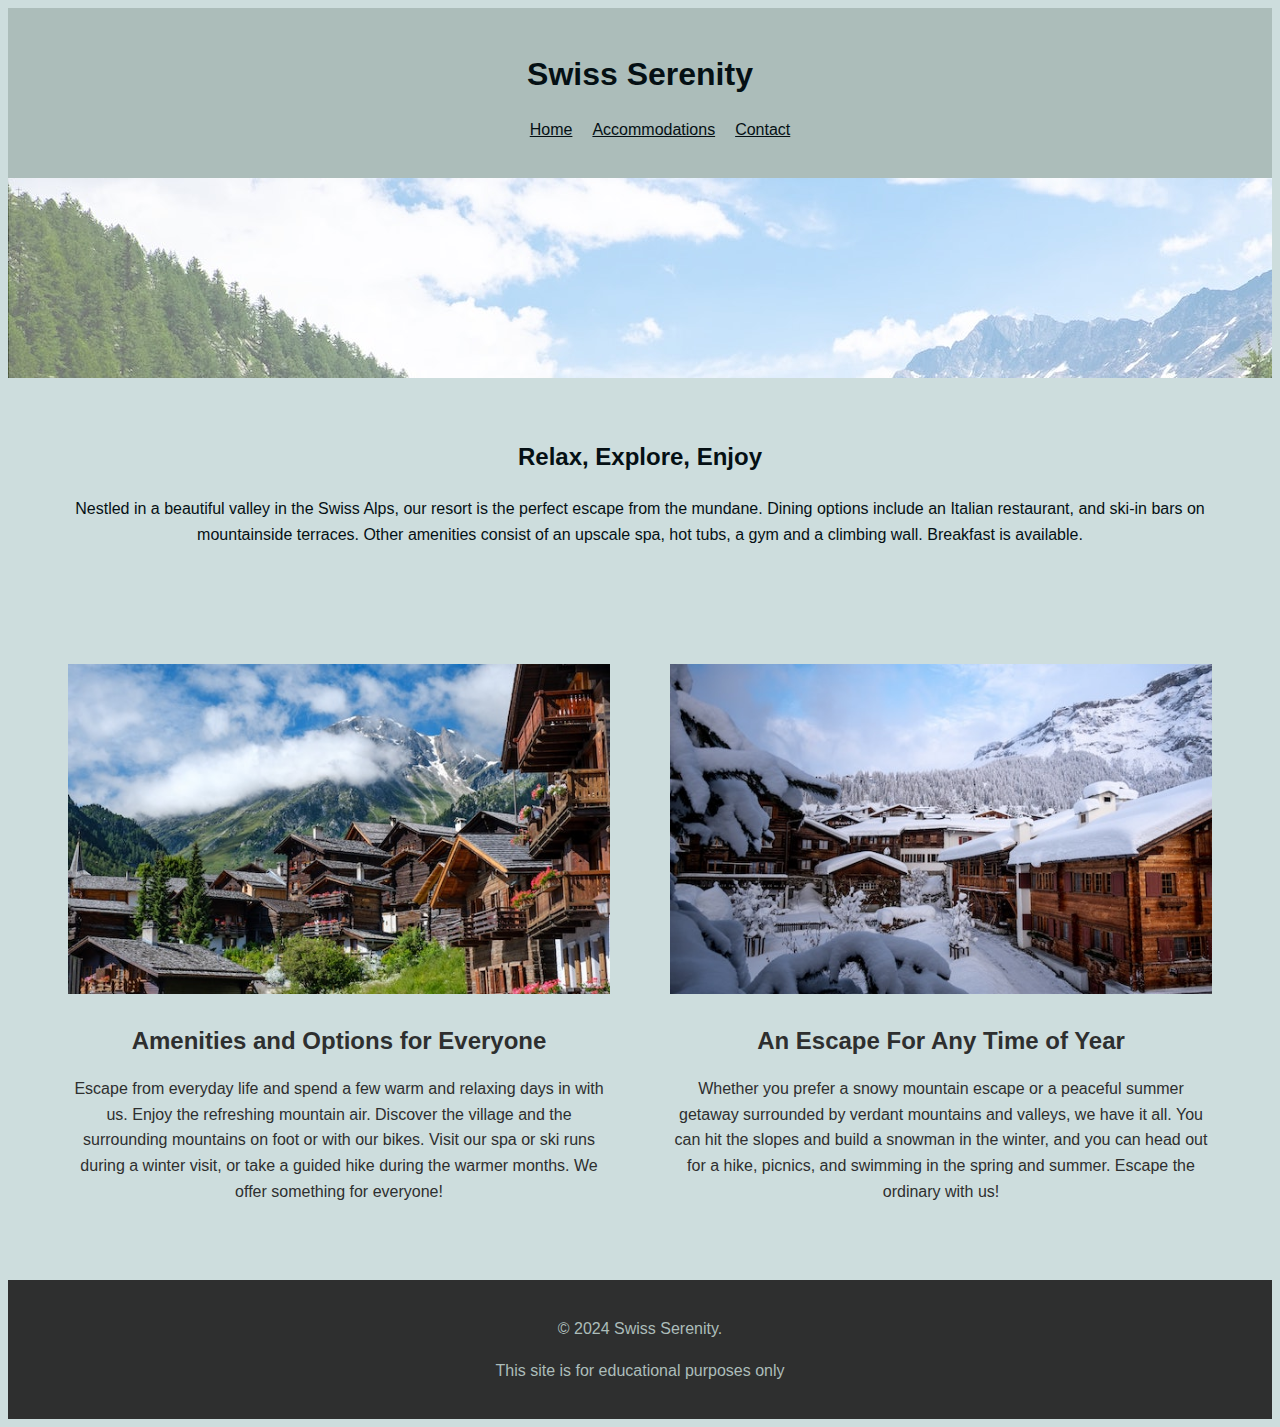
<file: index.html>
<!DOCTYPE html>
<html lang="en">

<head>
    <meta charset="UTF-8">
    <meta name="viewport" content="width=device-width, initial-scale=1.0">
    <meta name="author" content="Violet Kaufman">
    <meta name="description" content="Swiss Serenity Resort-- The top resort to visit in the swiss alps">
    <link rel="stylesheet" href="styles.css">
    <title>Swiss Serenity Resort</title>
    <link rel="stylesheet" href="styles.css">
    <link rel="icon" href="images/icons8-mountain-16.png" type="image/x-icon">
</head>

<body>
    <header>

        <h1>Swiss Serenity</h1>

        <nav>
            <ul>
            <li><a href="index.html">Home</a></li>
            <li><a href="#">Accommodations</a></li>
            <li><a href="contact.html">Contact</a></li>
            </ul>
        </nav>
    </header>

    <main>
        <section class="hero"></section>
        <section class="hero-text">
            <h2>Relax, Explore, Enjoy</h2>

            <p>Nestled in a beautiful valley in the Swiss Alps, our resort is the perfect escape from the mundane. Dining options include an Italian restaurant, and ski-in bars on mountainside terraces. Other amenities consist of an upscale spa, hot tubs, a gym and a climbing wall. Breakfast is available.</p>

        </section>

        <section class="main-content"> 
            <div>
            <img src="images/swiss-chalet.jpg" alt="scenic view of a swiss chalet">
            <h3>Amenities and Options for Everyone</h3>
            <p>Escape from everyday life and spend a few warm and relaxing days in with us. Enjoy the refreshing mountain air. Discover the village and the surrounding mountains on foot or with our bikes. Visit our spa or ski runs during a winter visit, or take a guided hike during the warmer months. We offer something for everyone!</p>
            </div>

            <div>
            <img src="images/snowy-chalet.jpg" alt="pretty snowy chalet image">
            <h3>An Escape For Any Time of Year</h3>
            <p> Whether you prefer a snowy mountain escape or a peaceful summer getaway surrounded by verdant mountains and valleys, we have it all. You can hit the slopes and build a snowman in the winter, and you can head out for a hike, picnics, and swimming in the spring and summer. Escape the ordinary with us!
            </p>
            </div>
        </section>
</main>
       
    
<footer>
    <p>&copy; 2024 Swiss Serenity.</p>
    <p>This site is for educational purposes only</p>
</footer>


</html>
</file>
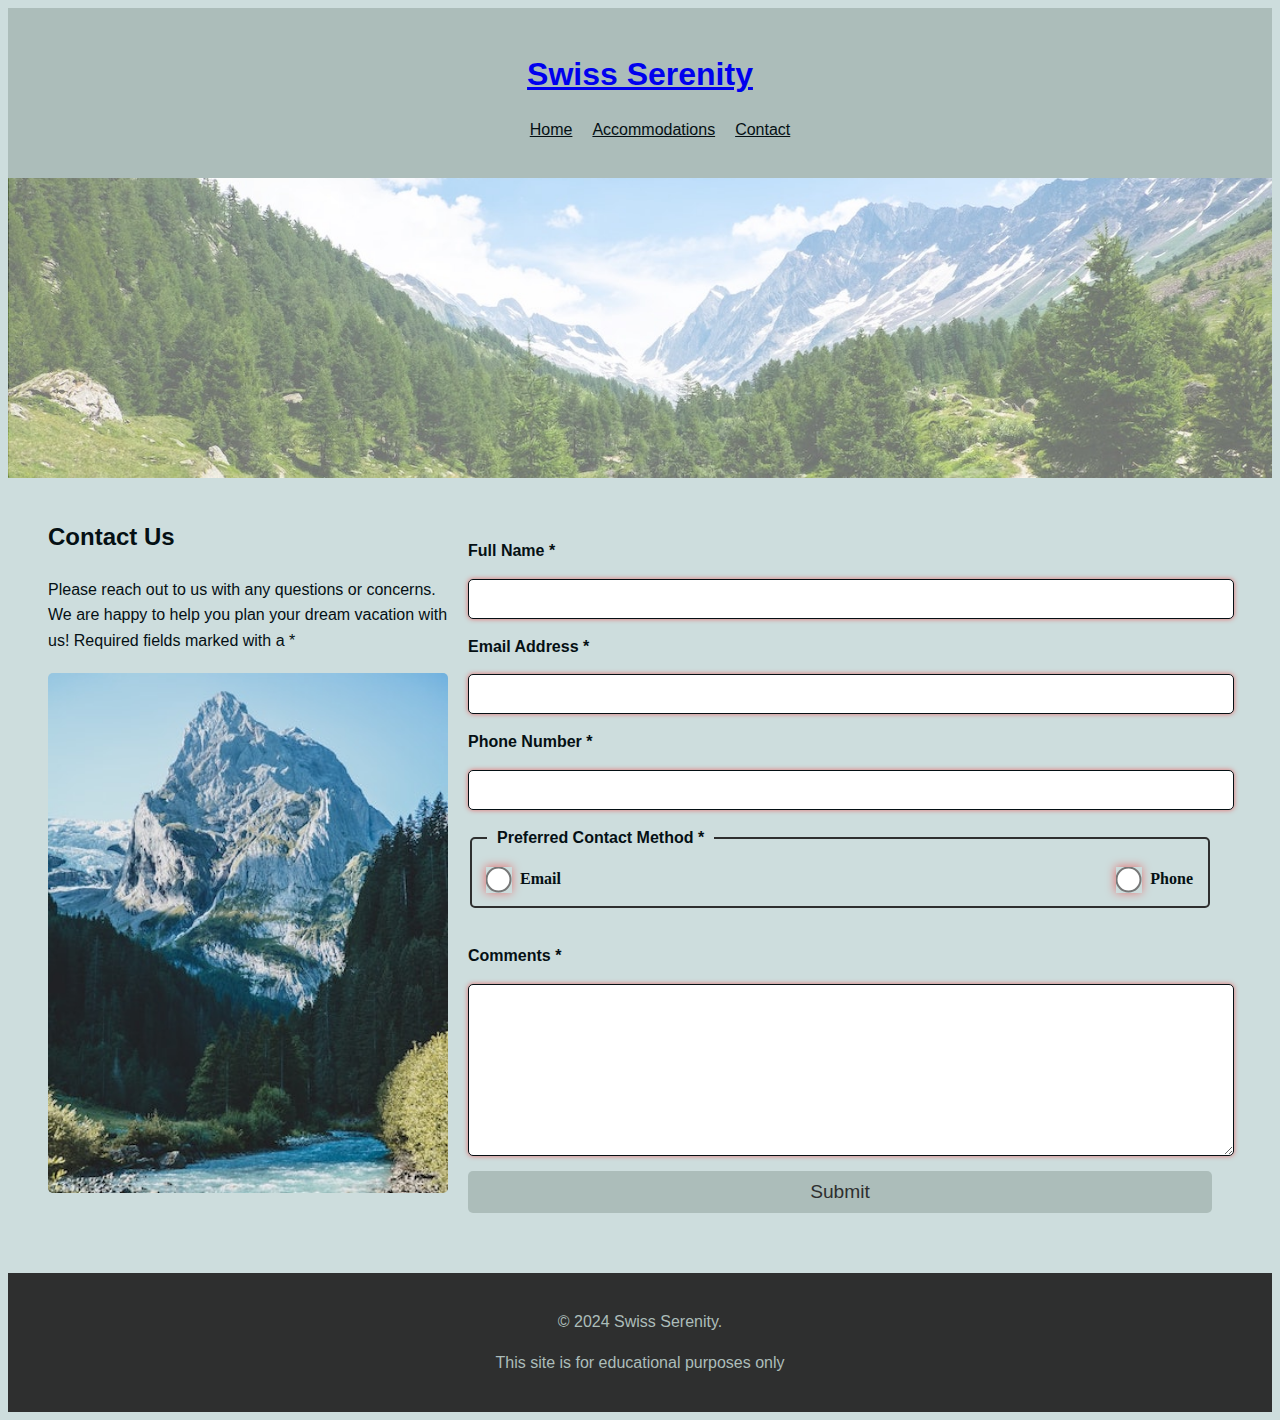
<file: contact.html>
<!DOCTYPE html>
<html lang="en">

<head>
    <meta charset="UTF-8">
    <meta name="viewport" content="width=device-width, initial-scale=1.0">
    <meta name="author" content="Violet Kaufman">
    <meta name="description" content="Contact Alpine Serenity Resort to help plan your perfect vacation in the Swiss Alps. We're here to answer any of your questions and ensure a memorable stay.">
    <link rel="stylesheet" href="styles.css">
    <title>Swiss Serenity Resort | Contact</title>
    <link rel="stylesheet" href="styles.css">
    <link rel="icon" href="images/icons8-mountain-16.png" type="image/x-icon">
</head>

<body>
    <header>
       
        <h1><a href="index.html">Swiss Serenity</a></h1>

        <nav>
            <ul>
            <li><a href="index.html">Home</a></li>
            <li><a href="#">Accommodations</a></li>
            <li><a href="contact.html">Contact</a></li>
            </ul>
        </nav>
    </header>

    <section class="hero-contact"></section>


    <main>
        <section class="contact-page">
            <div class="contact-left">
                 <h2>Contact Us</h2>
                <p>Please reach out to us with any questions or concerns. We are happy to help you plan your dream vacation with us!
                Required fields marked with a *</p>
                <img src="images/swiss-peak.jpg" alt="scenic view of swiss peaks" width="600" height="400">
            </div>
                

            

            <form action="https://wp.zybooks.com/form-viewer.php" method="post">
                <label for="full-name">Full Name *</label>
                <input type="text" id="full-name" name="full-name" required>

                <label for="email">Email Address *</label>
                <input type="email" id="email" name="email" required>

                <label for="phone">Phone Number *</label>
                <input type="tel" id="phone" name="phone" required>

                <fieldset>
                    <legend>Preferred Contact Method *</legend>
                    <div class="radio-group">
                    <label for="contact-email">
                        <input type="radio" id="contact-email" name="contact-method" value="email" required> Email
                    </label>
                    <label for="contact-phone">
                        <input type="radio" id="contact-phone" name="contact-method" value="phone" required> Phone
                    </label>
                    </div>
                </fieldset>

                <label for="comments">Comments *</label>
                <textarea id="comments" name="comments" required></textarea>

                <button type="submit">Submit</button>

            </form>
        </section>
    </main>



    






    <footer>
        <p>&copy; 2024 Swiss Serenity.</p>
        <p>This site is for educational purposes only</p>
    </footer>

</body>
</html>
</file>
<file: styles.css>
:root {
    --dark-teal:#ACBDBA;
    --light-teal:#CDDDDD;
    --purple:#A599B5;
    --gray:#2E2F2F;
    --black:#051014;
}

body {
    font-family: "Gill Sans", sans-serif;
    background-color: var(--light-teal);
    color: var(--black); 
    line-height: 1.6;
}

header {
    background-color: var(--dark-teal); 
    padding: 20px;
    text-align: center;
}

header h1 {
    margin-bottom: 10px;
    color: var(--black);
}

nav ul {
    list-style: none;
    display: flex;
    justify-content: center;
    gap: 20px;
}

nav a {
    text-decoration: underline;
    color: var(--black);
}

nav a:hover,
nav a:focus {
    color: var(--purple);
    text-decoration: none;
}

nav a:active {
    color: var(--light-teal);
    text-decoration: underline;
}

.hero {
    background-image: url(images/swiss-valley.jpg);
    height: 200px;
}

.hero-text{
    text-align: center;
    padding: 40px 20px;
}
.hero img {
    max-width: 200px;
    height: auto;
}

.hero-contact {
    background: url(images/swiss-valley.jpg) no-repeat center center/cover;
    height: 300px;
    display: flex;
    justify-content: center;
    align-items: center;
    color: white;
    text-align: center;
}

.hero-contact h2 {
    font-size: 3rem;
    padding: 10px;
    border-radius: 5px;
}

.contact-left {
    flex: 1;
    display: flex;
    flex-direction: column;
    gap: 20px;
    max-width: 400px; 
    margin: 0; 
}

.contact-left h2, .contact-left p {
    margin: 0;
    text-align: left; 
}

.contact-left img {
    max-width: 100%; 
    height: auto;
    border-radius: 5px;
}


.main-content {
    display: flex;
    justify-content: space-between;
    align-items: flex-start;
    gap: 20px;
    padding: 40px;
    max-width: 1280px;
    margin: 0 auto;
    background-color: var(--light-teal);
}

.main-content div {
    flex: 1;
    text-align: center;
    padding: 20px;
}

.main-content img {
    width: 100%;
    height: auto;
}

.main-content h3 {
    margin: 20px 0 10px;
    font-size: 1.5rem;
    color: var(--gray);
}

.main-content p {
    color: var(--gray);
}

.contact-page {
    display: flex;
    justify-content: space-between;
    max-width: 1200px;
    margin: 0 auto;
    padding: 40px;
}

.contact-page img {
    max-width: 100%;
    height: auto;
    border-radius: 5px;
}

form {
    font-family: sans-serif;
    display: flex;
    flex-direction: column;
    gap: 15px;
    flex: 1;
    padding: 20px;
}

form input:focus, form textarea:focus {
    border-color: var(--purple);
    outline: none;
    box-shadow: 0 0 5px var(--dark-teal);
}

form input:invalid, form textarea:invalid {
    box-shadow: 0 0 5px rgba(255, 0, 0, 0.5);
}

.contact-form{
    flex: 1;
    padding: 20px;
    max-width: 600px;
    margin-left: auto;
}

.contact-form h2 {
    font-size: 2.5rem;
    color: var(--gray);
}

.contact-form p {
    color: var(--black);
    margin-bottom: 30px;
}

form label {
    font-weight: bold;
    display: block;
}

form input, form textarea {
    padding: 10px;
    font-size: 1rem;
    border: 1px solid var(--black);
    border-radius: 5px;
    width: 100%;
}

form textarea {
    height: 150px;
    resize: vertical;
}

fieldset {
    border: 2px solid var(--gray); 
    padding: 15px; 
    border-radius: 5px; 
    margin-bottom: 20px; 
}

legend {
    font-weight: bold;
    padding: 0 10px;
}

.radio-group {
    display: flex;
    justify-content: space-between; 
    gap: 20px; 
}

.radio-group label {
    font-family: cursive;
    display: flex;
    align-items: center;
    gap: 5px; 
}

input[type="radio"] {
    margin-right: 10px; 
    transform: scale(2);
}


button {
    padding: 10px 20px;
    font-size: 1.2rem;
    color: var(--gray);
    background-color: var(--dark-teal);
    border: none;
    border-radius: 5px;
    cursor: pointer;
}

button:hover {
    background-color: var(--purple);
}

button:focus {
    background-color: var(--purple);
    outline: 2px solid var(--black);
}

footer {
    background-color: var(--gray); 
    color: var(--dark-teal);
    text-align: center;
    padding: 20px;
}
</file>
